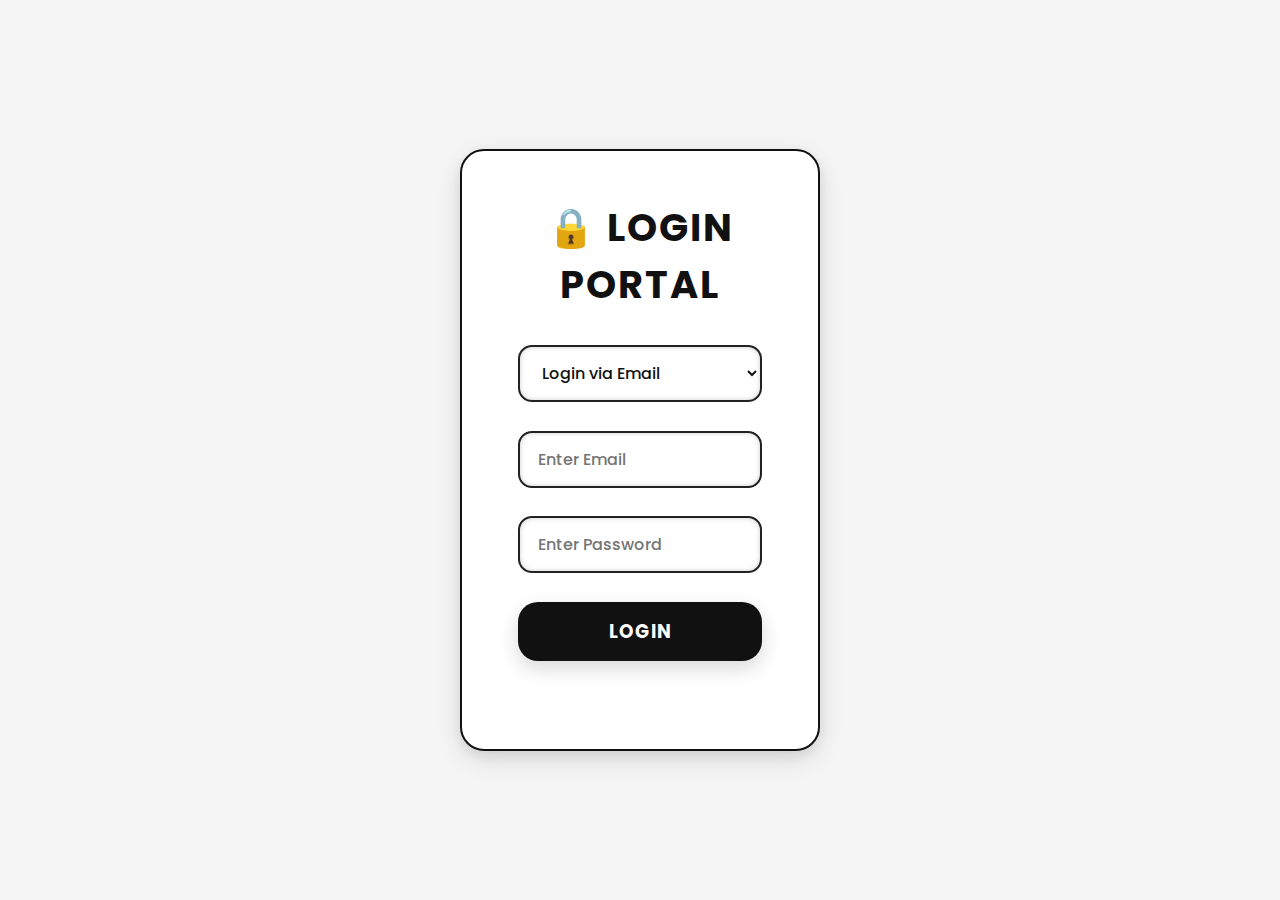
<file: index.html>
<!DOCTYPE html>
<html lang="en">
<head>
  <meta charset="UTF-8" />
  <meta name="viewport" content="width=device-width, initial-scale=1" />
  <title>Modern Multi-Auth Login</title>
  <link href="https://fonts.googleapis.com/css2?family=Poppins:wght@400;600&display=swap" rel="stylesheet" />
  <style>
    * {
      box-sizing: border-box;
      margin: 0;
      padding: 0;
      font-family: 'Poppins', sans-serif;
    }
    body, html {
      height: 100%;
      background: #f5f5f5;
      display: flex;
      justify-content: center;
      align-items: center;
      color: #111;
      font-size: 16px;
    }

    .login-container {
      background: #fff;
      border-radius: 24px;
      box-shadow:
        0 8px 24px rgba(0,0,0,0.12),
        0 4px 12px rgba(0,0,0,0.06);
      padding: 3rem 3.5rem;
      width: 360px;
      text-align: center;
      transition: transform 0.3s ease, box-shadow 0.3s ease;
      border: 2px solid #111;
      cursor: default;
    }
    .login-container:hover {
      transform: translateY(-8px);
      box-shadow:
        0 12px 40px rgba(0,0,0,0.2),
        0 6px 20px rgba(0,0,0,0.12);
      border-color: #222;
    }

    h1 {
      font-weight: 700;
      margin-bottom: 2rem;
      font-size: 2.4rem;
      letter-spacing: 0.08em;
      color: #111;
      user-select: none;
      text-transform: uppercase;
      letter-spacing: 2px;
    }

    select, input {
      width: 100%;
      padding: 14px 18px;
      margin-bottom: 1.8rem;
      border-radius: 14px;
      border: 2px solid #222;
      font-size: 1rem;
      background: #fff;
      color: #111;
      transition: border-color 0.3s ease, box-shadow 0.3s ease;
      outline: none;
      box-shadow: inset 0 0 5px #ccc;
      font-weight: 500;
      cursor: pointer;
    }
    select:hover, input:hover,
    select:focus, input:focus {
      border-color: #000;
      box-shadow: 0 0 12px rgba(0,0,0,0.15);
      color: #000;
      background: #fafafa;
    }

    button {
      width: 100%;
      padding: 16px 0;
      border-radius: 20px;
      border: none;
      background: #111;
      color: #fff;
      font-weight: 700;
      font-size: 1.15rem;
      cursor: pointer;
      box-shadow: 0 8px 20px rgba(0, 0, 0, 0.15);
      transition: background 0.3s ease, transform 0.2s ease, box-shadow 0.3s ease;
      letter-spacing: 0.05em;
      text-transform: uppercase;
    }
    button:hover {
      background: #333;
      box-shadow: 0 12px 30px rgba(0, 0, 0, 0.25);
      transform: scale(1.05);
    }
    button:active {
      transform: scale(0.97);
    }

    #loginStatus {
      margin-top: 1.2rem;
      min-height: 1.3em;
      font-weight: 600;
      color: #d00;
      text-shadow: 0 0 6px #d00aaabb;
      user-select: none;
    }

    @media (max-width: 420px) {
      .login-container {
        width: 90vw;
        padding: 2.4rem 1.8rem;
      }
    }
  </style>
</head>
<body>
  <div class="login-container">
    <h1>🔒 Login Portal</h1>

    <select id="authMode">
      <option value="email">Login via Email</option>
      <option value="username">Login via Username</option>
      <option value="phone">Login via Phone (OTP)</option>
    </select>

    <form id="loginForm">
      <input type="text" id="identifier" placeholder="Enter Email" required />
      <div id="passwordGroup">
        <input type="password" id="password" placeholder="Enter Password" required />
      </div>
      <button type="submit">Login</button>
    </form>

    <p id="loginStatus"></p>
  </div>

  <script src="script.js"></script>
</body>
</html>
</file>
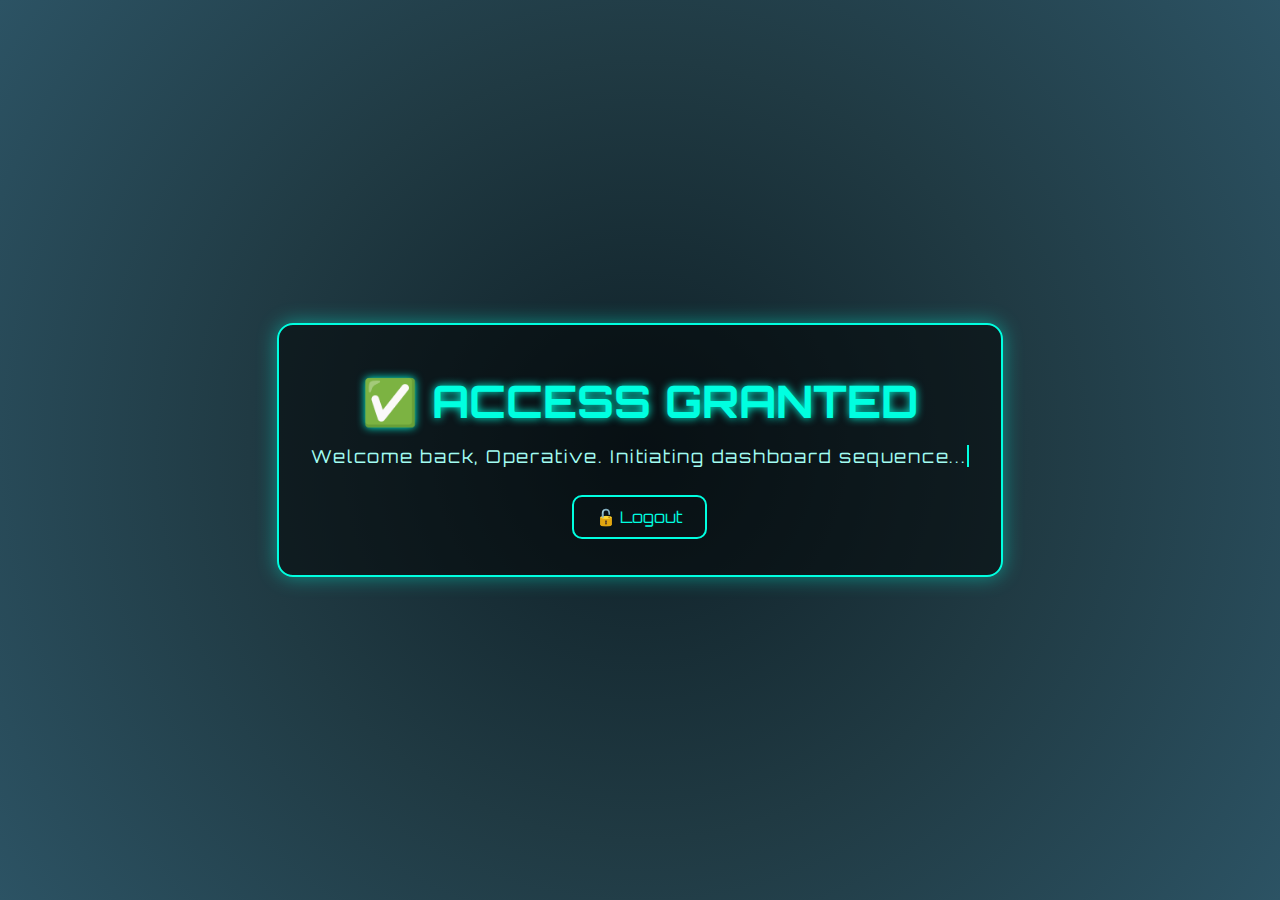
<file: welcome.html>
<!DOCTYPE html>
<html lang="en">
<head>
  <meta charset="UTF-8" />
  <meta name="viewport" content="width=device-width, initial-scale=1.0"/>
  <title>Access Granted</title>
  <link href="https://fonts.googleapis.com/css2?family=Orbitron:wght@600&display=swap" rel="stylesheet">
  <style>
    * {
      margin: 0;
      padding: 0;
      box-sizing: border-box;
    }

    body {
      height: 100vh;
      background: radial-gradient(circle, #0f2027, #203a43, #2c5364);
      display: flex;
      justify-content: center;
      align-items: center;
      font-family: 'Orbitron', sans-serif;
      color: #00ffe0;
      overflow: hidden;
    }

    .container {
      background: rgba(0, 0, 0, 0.5);
      border: 2px solid #00ffe0;
      padding: 3rem 2rem;
      border-radius: 16px;
      text-align: center;
      box-shadow: 0 0 20px #00ffe077;
      animation: fadeIn 1.2s ease-in-out;
    }

    h1 {
      font-size: 2.8rem;
      margin-bottom: 1rem;
      text-shadow: 0 0 8px #00ffe0;
    }

    p {
      font-size: 1.2rem;
      margin-bottom: 2rem;
      color: #c0fefb;
    }

    .button {
      background: transparent;
      border: 2px solid #00ffe0;
      color: #00ffe0;
      padding: 10px 22px;
      border-radius: 10px;
      text-decoration: none;
      font-size: 1rem;
      cursor: pointer;
      transition: all 0.3s ease;
    }

    .button:hover {
      background: #00ffe0;
      color: #000;
      box-shadow: 0 0 10px #00ffe0;
    }

    .typewriter {
      overflow: hidden;
      border-right: .15em solid #00ffe0;
      white-space: nowrap;
      margin: 0 auto;
      letter-spacing: .1em;
      animation: typing 3s steps(30, end), blink-caret .75s step-end infinite;
      font-size: 1.1rem;
      color: #a2fdf2;
      max-width: 100%;
    }

    @keyframes typing {
      from { width: 0 }
      to { width: 100% }
    }

    @keyframes blink-caret {
      0%, 100% { border-color: transparent }
      50% { border-color: #00ffe0 }
    }

    @keyframes fadeIn {
      from { opacity: 0; transform: scale(0.95); }
      to { opacity: 1; transform: scale(1); }
    }

    @media (max-width: 500px) {
      h1 {
        font-size: 2rem;
      }

      .container {
        padding: 2rem 1rem;
      }
    }
  </style>
</head>
<body>
  <div class="container">
    <h1>✅ ACCESS GRANTED</h1>
    <div class="typewriter">Welcome back, Operative. Initiating dashboard sequence...</div>
    <br /><br />
    <a href="index.html" class="button">🔓 Logout</a>
  </div>
</body>
</html>
</file>
